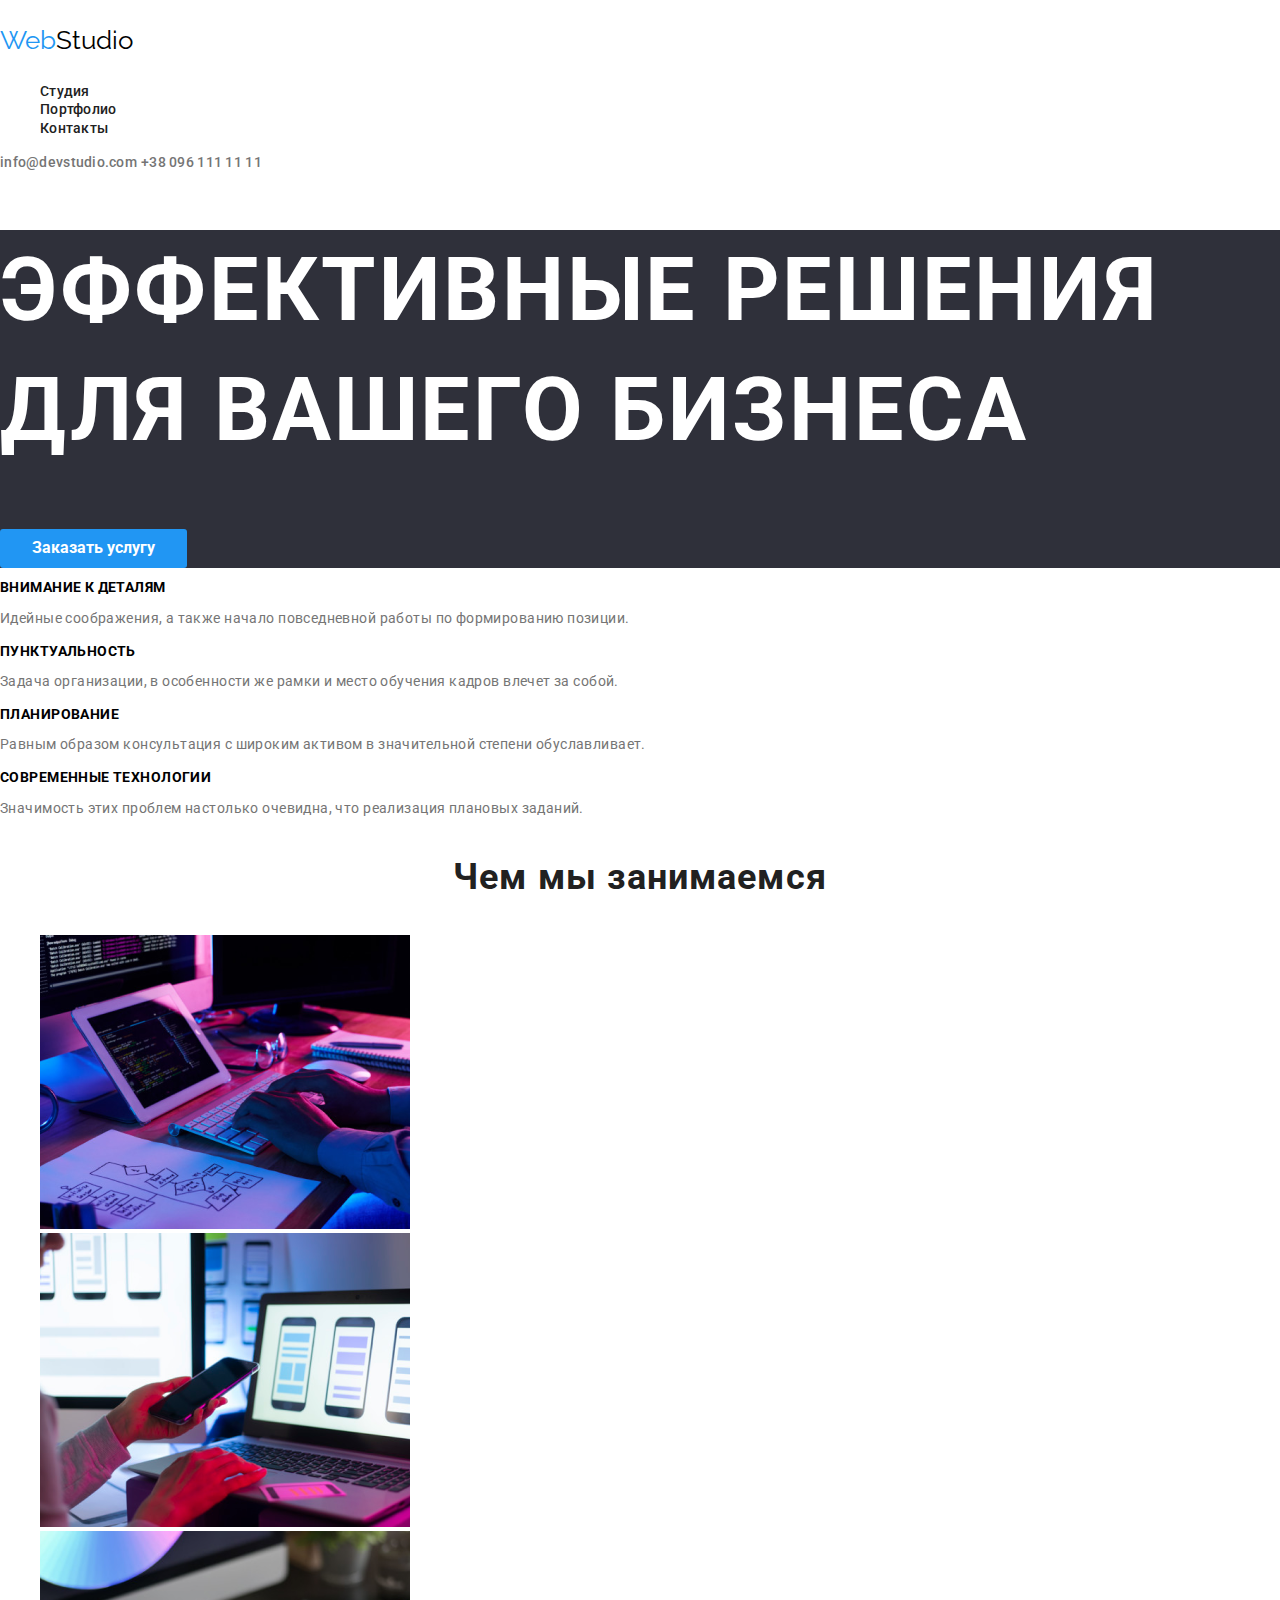
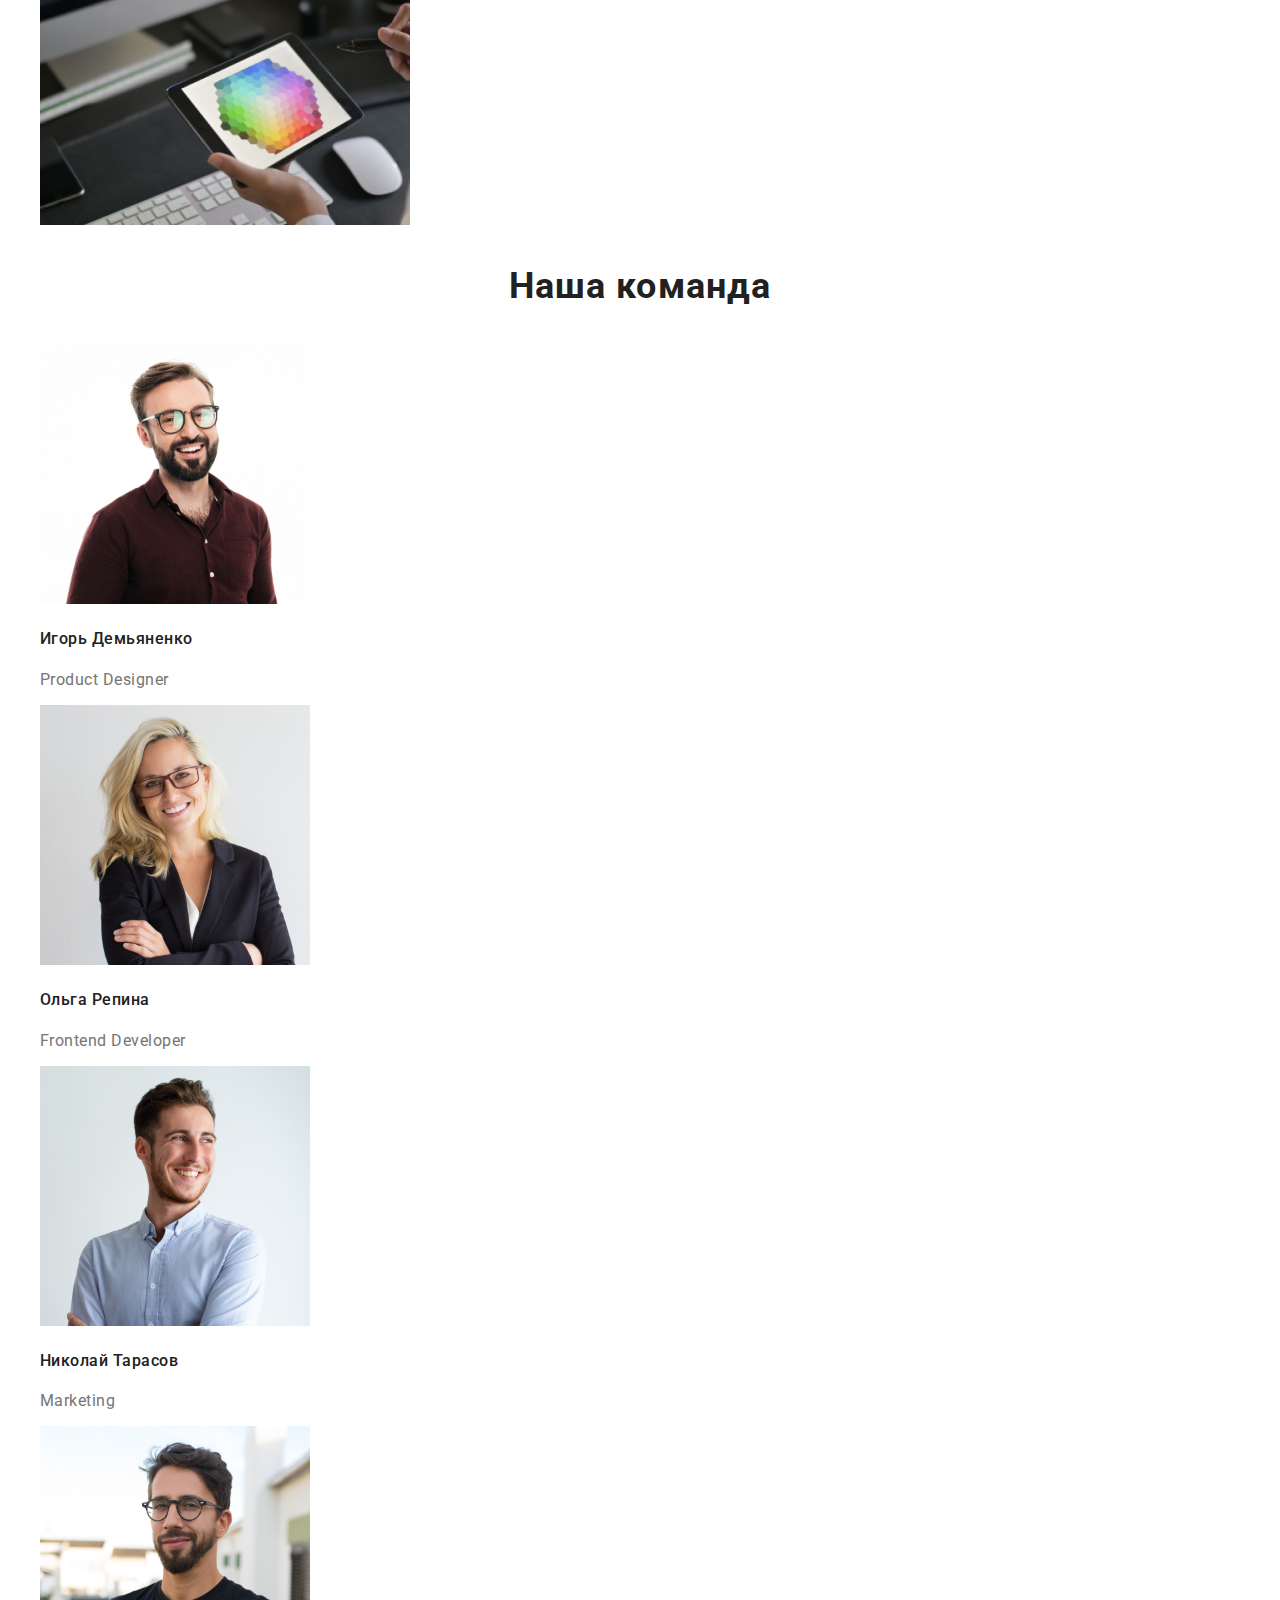
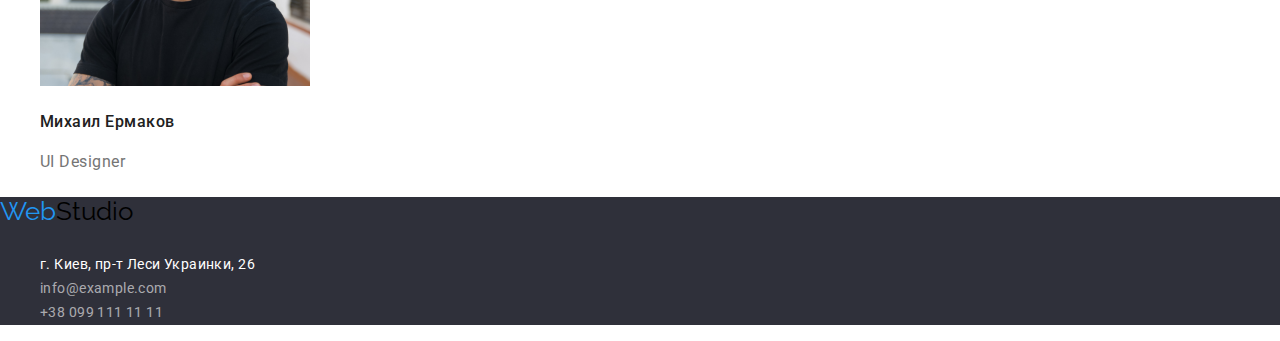
<file: index.html>
<!DOCTYPE html>
<html lang="ru">
<head>
    <meta charset="UTF-8">
    <meta name="viewport" content="width=device-width, initial-scale=1.0">
    <title>WebStudioHM</title>
    <link rel="stylesheet" href="https://cdnjs.cloudflare.com/ajax/libs/modern-normalize/1.0.0/modern-normalize.css">
    <link rel="stylesheet" href="./css/styles.css">
    <link
        href="https://fonts.googleapis.com/css2?family=Raleway:wght@700&family=Roboto:wght@400;700;900&display=swap"
        rel="stylesheet">
    

</head>
<body>
<!--UpLine-->
    <header class="header">
        <!-- <p>Главная</p> -->
        <nav class="navpanel">
            <!-- логотип можно изображением -->
            <!-- <a href="./index.html" aria-label="логотип ВЕБСТУДИО">
            <img src="./img/header/WebStudio.jpg" title="webstudio" alt="WebStudio logo" width="145" height="21">
            </a> -->            
            <a class="site-logo" href="./index.html">
                <p class="site-logo-text"><span class="logo-color-web">Web</span><span class=logo-color-studio>Studio</span></p>
            </a>
            <ul class="navpanel-link link">
                <li>
                    <a class="navpanel-link-list" href="">Студия</a>
                </li>
                <li>
                    <a class="navpanel-link-list" href="./portfolio.html">Портфолио</a>
                </li>
                <li>
                    <a class="navpanel-link-list" href="">Контакты</a>
                </li>
            </ul>
        </nav>
        <!-- phone-mail-header -->
        <address class="address">           
                <a class="header-mail" lang="en" href="mailto:info@devstudio.com">info@devstudio.com</a>
                <a class="header-tel" href="tel:+380961111111">+38 096 111 11 11</a>
        </address>
        
    </header>
    <!-- hero -->
    <main>
        <section class="effective-part">
            <div class="effective-part-main">
                <h1>Эффективные решения для вашего бизнеса</h1>
            </div>
            <div class="effective-part-btn">
                <button class="modal-btn" type="submit">Заказать услугу</button>
            </div>
        </section>
        <!-- features -->
        <section class="section-features">
            <div>
                <h4 class="section-heading">Внимание к деталям</h4>
                <p class="section-heading-bottom">Идейные соображения, а также начало повседневной работы по формированию позиции.</p>
            </div>
            <div>
                <h4 class="section-heading">Пунктуальность</h4>
                <p class="section-heading-bottom">Задача организации, в особенности же рамки и место обучения кадров влечет за собой.</p>
            </div>
            <div>
                <h4 class="section-heading">Планирование</h4>
                <p class="section-heading-bottom">Равным образом консультация с широким активом в значительной степени обуславливает.</p>
                <div>
                    <h4 class="section-heading">Современные технологии</h4>
                    <p class="section-heading-bottom">Значимость этих проблем настолько очевидна, что реализация плановых заданий.</p>
                </div>
            </div>
        </section>
        <!-- what-we-do -->
        <section class="whatwedo">
            <div>
                <h3 class="what-we-do-heading">Чем мы занимаемся</h3>
                <ul class="nomark">
                    <li>
                        <img src="./img/sectionWhatweDo/box-1.png" alt="работает на десктопе" width="370" height="294" title="desktopwork">
                    </li>
                    <li>
                        <img src="./img/sectionWhatweDo/box-2.png" alt="работает на смартфоне" width="370" height="294" title="phonework">
                    </li>
                    <li>
                        <img src="./img/sectionWhatweDo/box-3.png" alt="работает на таблете" width="370" height="294" title="tablework">
                    </li>
                </ul>
            </div>
        </section>
        <!-- ours-team -->
        <section class="ours-team">
            <div>
                <h3 class="ours-team-heading">Наша команда</h3>
                <ul class="nomark">
                    <li>
                        <img src="./img/sectionOURTEAM/img1id.jpg" width="270" height="260" alt="Игорь Демьяненко">
                        <h4 class="ours-team-heading-employe">Игорь Демьяненко</h4>
                        <p class="ours-team-heading-employe-spec" lang="en">Product Designer</p>
                    </li>
                    <li>
                        <img src="./img/sectionOURTEAM/img2or.jpg" width="270" height="260" alt="Ольга Репина">
                        <h4 class="ours-team-heading-employe">Ольга Репина</h4>
                        <p class="ours-team-heading-employe-spec" lang="en">Frontend Developer</p>
                    </li>
                    <li>
                        <img src="./img/sectionOURTEAM/img3nt.jpg" width="270" height="260" alt="Николай Тарасов">
                        <h4 class="ours-team-heading-employe">Николай Тарасов</h4>
                        <p class="ours-team-heading-employe-spec" lang="en">Marketing</p>
                    </li>
                    <li>
                        <img src="./img/sectionOURTEAM/img4me.jpg" width="270" height="260" alt="Михаил Ермаков">
                        <h4 class="ours-team-heading-employe">Михаил Ермаков</h4>
                        <p class="ours-team-heading-employe-spec" lang="en">UI Designer</p>
                    </li>
                </ul>
            </div>

        </section>
    </main>
    <!-- contacts-footer -->
        <footer class="footer">
            <!-- <a href="https://goo.gl/maps/T7kZVf5VMRWnxqEv9" aria-label="логотип ВЕБСТУДИО">
                <img src="./img/header/WebStudio.jpg" width="145" height="21" alt="WebStudioLOGO">            
            </a> -->
            <a class="site-logo" href="./index.html">
                <p class="site-logo-text"><span class="logo-color-web">Web</span><span class=logo-color-studio>Studio</span></p>
            </a>
            <ul class="nomark">
                <li>
                    <a class="footer-map-link" href="https://goo.gl/maps/T7kZVf5VMRWnxqEv9" target="_blank">г. Киев, пр-т Леси Украинки, 26</a>
                </li>
                <li>
                    <a class="footer-mail-link" href="mailto:info@example.com">info@example.com</a>
                </li>
                <li>
                    <a class="footer-tel-link" href="tel:+380991111111">+38 099 111 11 11</a>
                </li>
            </ul>
        </footer>
</body>
</html>
</file>
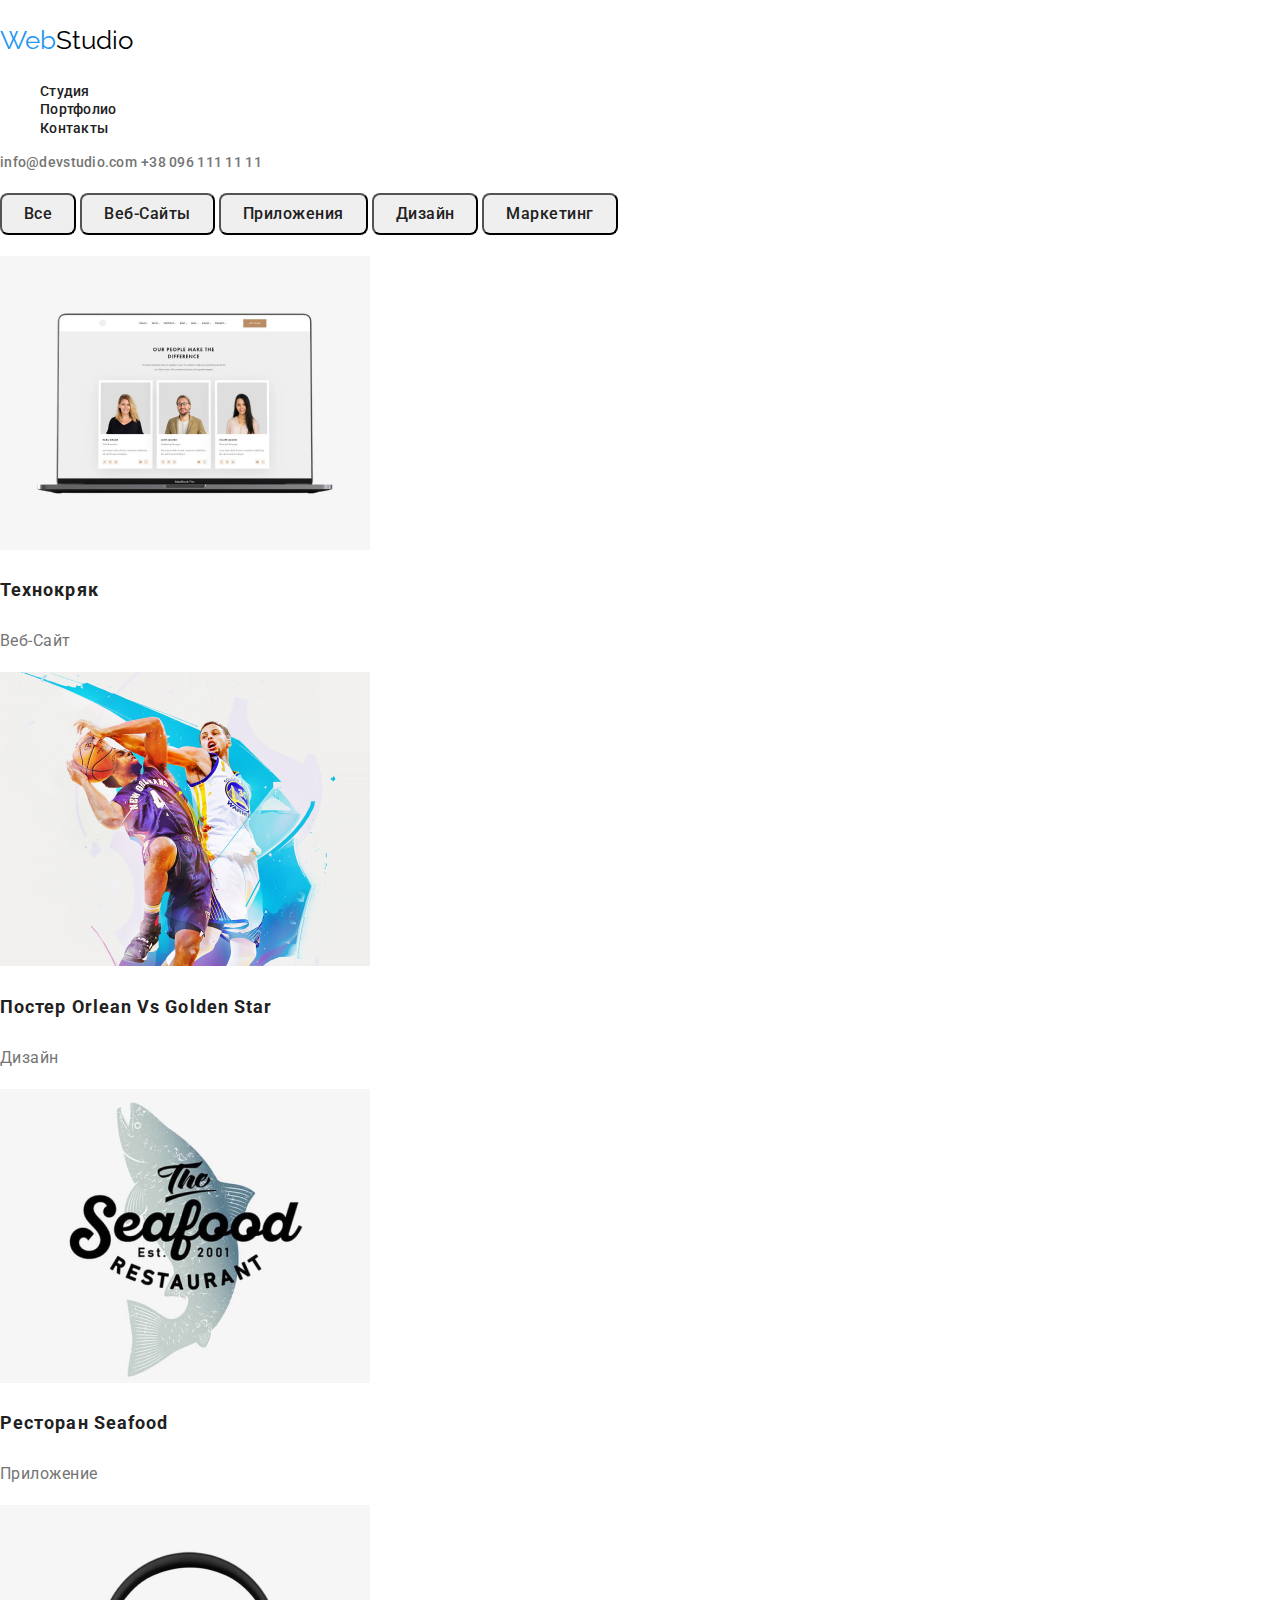
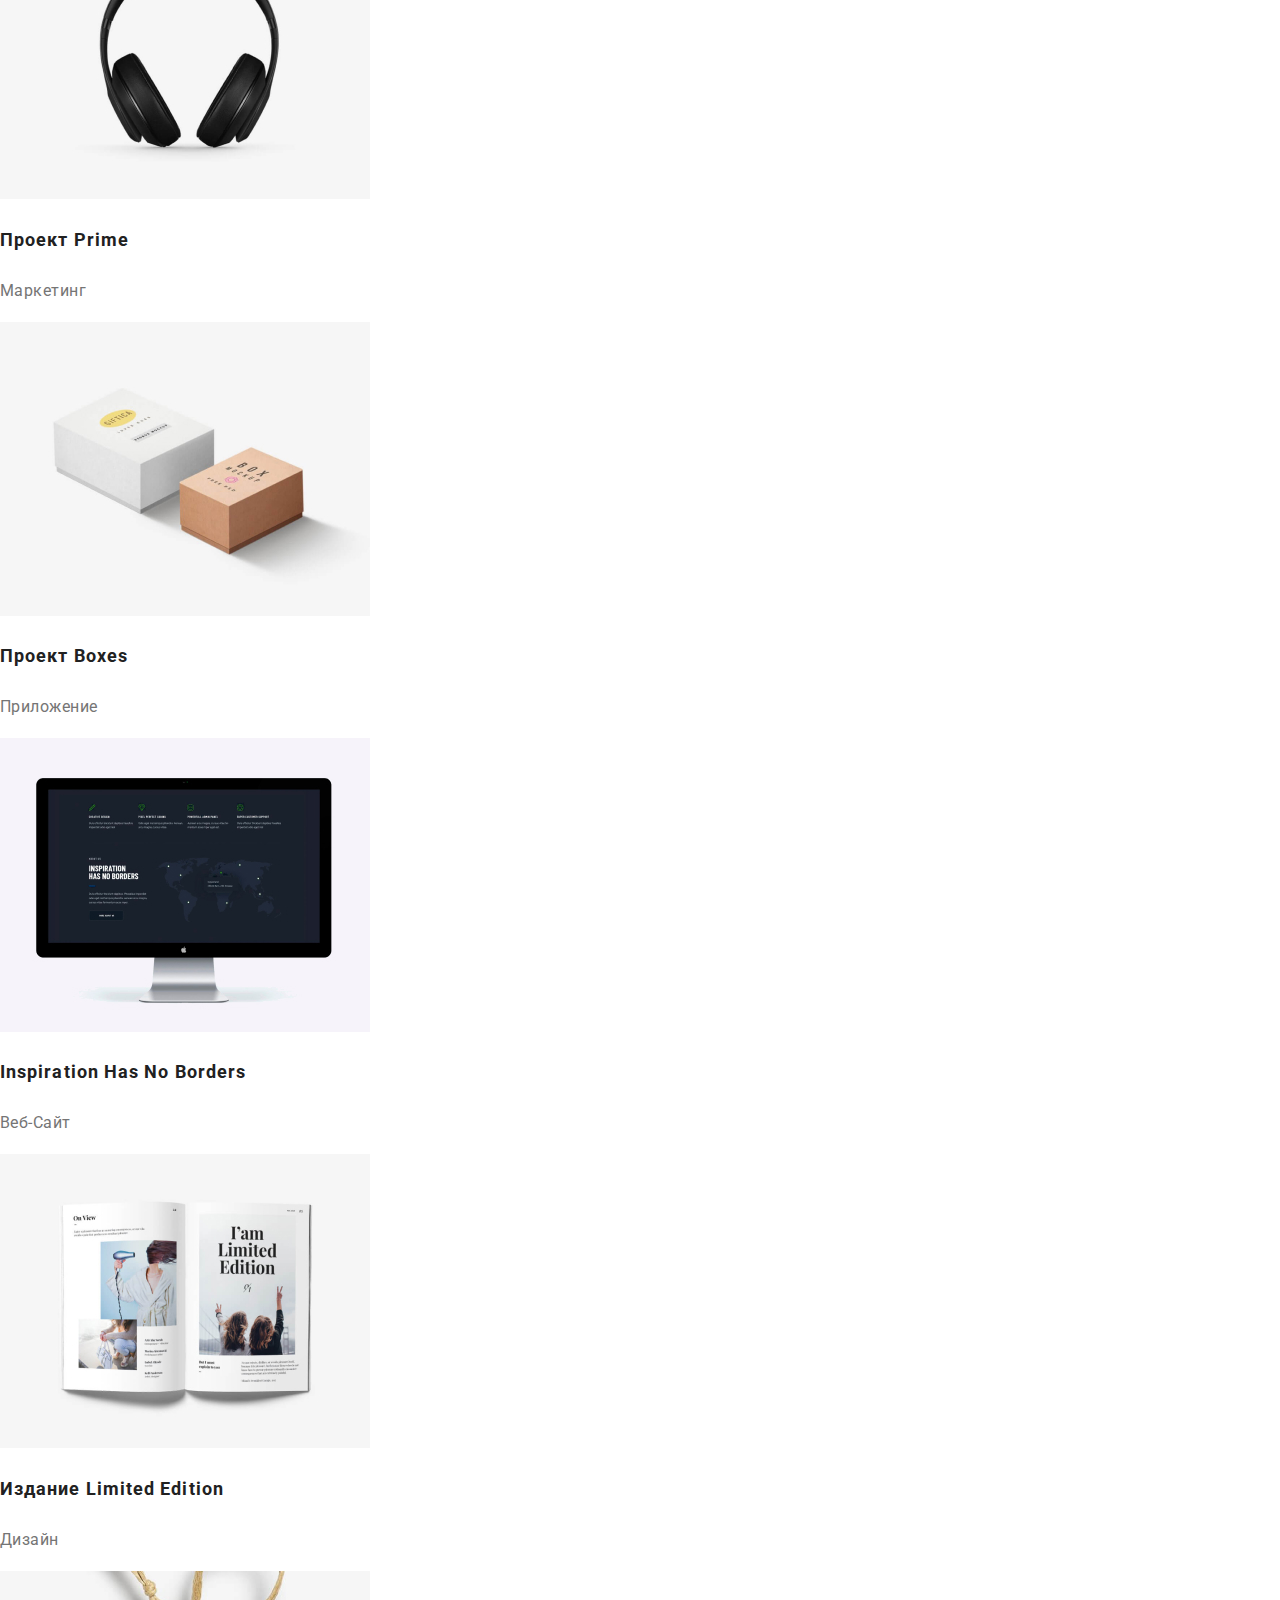
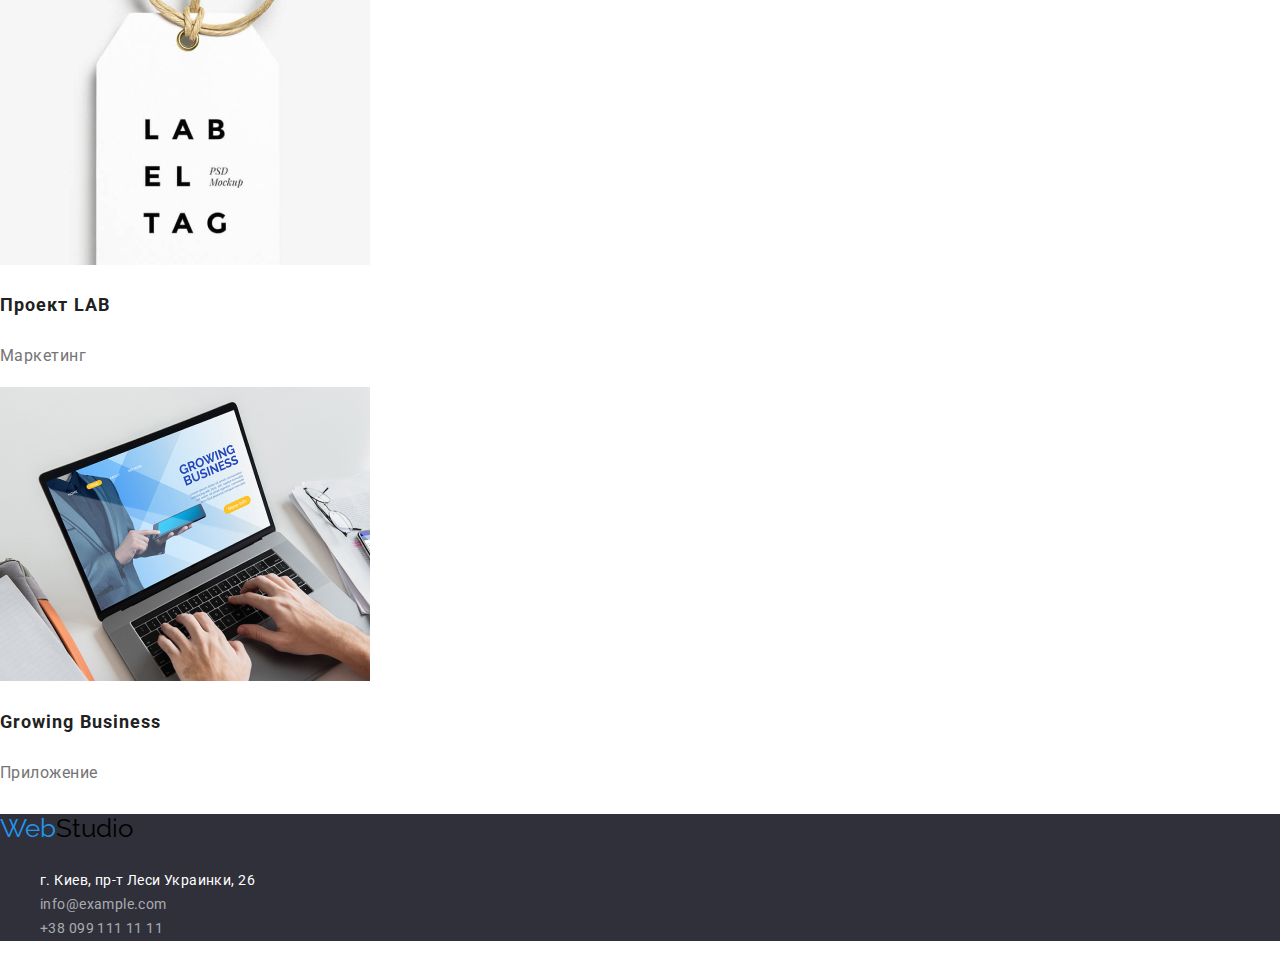
<file: portfolio.html>
<!DOCTYPE html>
<html lang="ru">
<head>
    <meta charset="UTF-8">
    <meta name="viewport" content="width=device-width, initial-scale=1.0">
    <title>portfolio</title>
    <link rel="stylesheet" href="https://cdnjs.cloudflare.com/ajax/libs/modern-normalize/1.0.0/modern-normalize.css">
    <link rel="stylesheet" href="./css/styles.css">
    <link
        href="https://fonts.googleapis.com/css2?family=Raleway:wght@700&family=Roboto:wght@400;700;900&display=swap"
        rel="stylesheet">
</head>
<body>
    <!--UpLine-->
    <header class="header">
        <!-- <p>Главная</p> -->
        <nav class="navpanel">
            
            <a class="site-logo" href="./index.html">
                <p class="site-logo-text"><span class="logo-color-web">Web</span><span class=logo-color-studio>Studio</span></p>
            </a>
            <ul class="navpanel-link link">
                <li>
                    <a class="navpanel-link-list" href="./index.html">Студия</a>
                </li>
                <li>
                    <a class="navpanel-link-list" href="./portfolio.html">Портфолио</a>
                </li>
                <li>
                    <a class="navpanel-link-list" href="">Контакты</a>
                </li>
            </ul>
        </nav>
        <!-- phone-mail-header -->
        <address class="address">           
                <a class="header-mail" lang="en" href="mailto:info@devstudio.com">info@devstudio.com</a>
                <a class="header-tel" href="tel:+380961111111">+38 096 111 11 11</a>
        </address>
    </header>
    <!-- filters --> 
    <section class="filters">
        <div>
            <h4>
                <button class="filter-nav-btn" type="submit">Все</button>
                <button class="filter-nav-btn" type="submit">Веб-сайты</button>
                <button class="filter-nav-btn" type="submit">Приложения</button>
                <button class="filter-nav-btn" type="submit">Дизайн</button>
                <button class="filter-nav-btn" type="submit">Маркетинг</button>
            </h4>
        </div>
    </section>
    <!-- portfolio-all -->
    <section class="portfolio-all">
        <div>
            <a href="">
            <img src="./img/portfolio/технокряк.jpg" alt="Технокряк-Веб-сайт" width="370" height="294">
            </a>
            <h3 class="portfolio-item-heading">Технокряк</h3>
            <p class="portfolio-all-bottom">Веб-сайт</p>
        </div>
        <div>
            <a href="">
            <img src="./img/portfolio/постерньюорлеан.jpg" alt="Постер New Orlean vs Golden Star" width="370" height="294">
            </a>
            <h3 class="portfolio-item-heading">Постер <span lang="en">Orlean vs Golden Star</span> </h3>
            <p class="portfolio-all-bottom">Дизайн</p>
        </div>
        <div>
            <a href="">
            <img src="./img/portfolio/ресторансифуд.jpg" alt="Ресторан Seafood" width="370" height="294">
            </a>
            <h3 class="portfolio-item-heading">Ресторан<span lang="en"> Seafood</span></h3>
            <p class="portfolio-all-bottom">Приложение</p>
        </div>
        <div>
            <a href="">
            <img src="./img/portfolio/проектпрайм.jpg" alt="Проект Prime" width="370" height="294">
            </a>
            <h3 class="portfolio-item-heading">Проект<span lang="en"> Prime</span></h3>
            <p class="portfolio-all-bottom">Маркетинг</p>
        </div>
        <div>
            <a href="">
            <img src="./img/portfolio/проектбоксес.jpg" alt="Проект Boxes" width="370" height="294">
            </a>
            <h3 class="portfolio-item-heading">Проект <span lang="en"> Boxes</span></h3>
            <p class="portfolio-all-bottom">Приложение</p>
        </div>
        <div>
            <a href="">
            <img src="./img/portfolio/инспирейшнхеснобордерс.jpg" alt="Inspiration has no Borders" width="370" height="294">
            </a>
            <h3 class="portfolio-item-heading"><span lang="en">Inspiration has no Borders</span></h3>
            <p class="portfolio-all-bottom">Веб-сайт</p>
        </div>
        <div>
            <a href="">
            <img src="./img/portfolio/изданиелимитедэдишн.jpg" alt="Издание Limited Edition" width="370" height="294">
            </a>
            <h3 class="portfolio-item-heading">Издание<span lang="en"> Limited Edition</span></h3>
            <p class="portfolio-all-bottom">Дизайн</p>
        </div>
        <div>
            <a href="">
            <img src="./img/portfolio/проджектлаб.jpg" alt="Проект LAB" width="370" height="294">
            </a>
            <h3 class="portfolio-item-heading">Проект <span lang="en" >LAB</span></h3>
            <p class="portfolio-all-bottom">Маркетинг</p>
        </div>
        <div>
            <a href="">
            <img src="./img/portfolio/гровингбазинс.jpg" alt="Growing Business" width="370" height="294">
            </a>
            <h3 class="portfolio-item-heading"><span>Growing Business</span></h3>
            <p class="portfolio-all-bottom">Приложение</p>
        </div>
    </section>
    <!-- contacts-footer -->
    <footer class="footer">
        <!-- <a href="https://goo.gl/maps/T7kZVf5VMRWnxqEv9" aria-label="логотип ВЕБСТУДИО">
            <img src="./img/header/WebStudio.jpg" width="145" height="21" alt="WebStudioLOGO">
        </a> -->
        <a class="site-logo" href="./index.html">
            <p class="site-logo-text"><span class="logo-color-web">Web</span><span class=logo-color-studio>Studio</span></p>
        </a>
        <ul class="nomark">
            <li>
                <a class="footer-map-link" href="https://goo.gl/maps/T7kZVf5VMRWnxqEv9" target="_blank">г. Киев, пр-т Леси Украинки, 26</a>
            </li>
            <li>
                <a class="footer-mail-link" href="mailto:info@example.com">info@example.com</a>
            </li>
            <li>
                <a class="footer-tel-link" href="tel:+380991111111">+38 099 111 11 11</a>
            </li>
        </ul>
    </footer>
</body>
</html>
</file>
<file: css/styles.css>
body {
    background-color: #ffffff;
    font-family: Roboto, sans-serif;
    font-style: normal;

}


.logo-color-web { 
    color: #2196F3;
}

.logo-color-studio {
    color: #000000;
} 

.site-logo {
    text-decoration: none;
}

.site-logo-text {
    font-family: Raleway, sans-serif;
    font-style: normal;
    font-size: 26px;
}
.nomark {
    list-style: none;
}

.navpanel-link-list {    
    font-weight: 500;
    font-size: 14px;
    line-height: 0.143;
    letter-spacing: 0.02em;
    color: #212121;
    text-decoration: none;
}

.navpanel-link-list:hover,
.navpanel-link-list:focus,
.header-mail:hover,
.header-mail:focus,
.header-tel:hover,
.header-tel:focus {
    color: #2196F3;
}


.link {
    list-style: none;
}

.header-mail {
    font-weight: 500;
    font-size: 14px;
    line-height: 0.143;
    letter-spacing: 0.02em;
    color: #757575;
    text-decoration: none;
    font-style: normal;
}

.header-tel {
    font-weight: 500;
    font-size: 14px;
    line-height: 0.143;
    letter-spacing: 0.02em;
    color: #757575;
    text-decoration: none;
    font-style: normal;
}

.effective-part-main {   
    font-weight: 900;
    font-size: 44px;
    line-height: 1.364;
    letter-spacing: 0.06em;
    text-transform: uppercase;
    color: #FFFFFF;

}
.effective-part {
    background-color:#2F303A;
    
}

/* .effective-part-btn {
    
} */

/* .modal-btn:hover,
.modal-btn:focus {
    text-decoration: none;
} */

.modal-btn {
    font-family: Roboto;
    font-style: normal;
    font-weight: 700;
    font-size: 16px;
    text-decoration: none;
    color: #ffffff;
    background-color: #2196F3;
    border: none;
    padding: 10px 32px;
    border-radius: 3px;
    cursor: pointer;
    
}

/*    box-shadow: 0px 1px 5px 0px rgba(0, 0, 0, 0.2),
0px 2px 2px 0px rgba(0, 0, 0, 0.14), 0px 3px 1px -2px rgba(0, 0, 0, 0.12); 
display: inline-flex;
border: none;
border-radius: 3px;*/

.section-heading {
    font-weight: bold;
    font-size: 14px;
    line-height: 0.143;
    letter-spacing: 0.03em;
    text-transform: uppercase;
}

.section-heading-bottom {
    font-weight: normal;
    font-size: 14px;
    line-height: 1.714;
    letter-spacing: 0.03em;
    color: #757575;

}


.what-we-do-heading, .ours-team-heading  {
    font-weight: bold;
    font-size: 36px;
    line-height: 1.166;
    text-align: center;
    letter-spacing: 0.03em;
    color: #212121;

}

.ours-team-heading-employe {
    font-weight: 500;
    font-size: 16px;
    line-height: 1.187;
    letter-spacing: 0.03em;
    color: #212121;

}

.ours-team-heading-employe-spec {
    font-weight: normal;
    font-size: 16px;
    line-height: 19px;
    letter-spacing: 0.03em;
    color: #757575;
    
}

.footer {
    background-color: #2F303A;
    text-decoration: none;
}

.footer-map-link {
    font-weight: normal;
    font-size: 14px;
    line-height: 1.714;
    letter-spacing: 0.03em;
    color: #FFFFFF;
    text-decoration: none;
}

.footer-mail-link, .footer-tel-link {
    font-weight: normal;
    font-size: 14px;
    line-height: 1.714;
    letter-spacing: 0.03em;
    color: rgba(255, 255, 255, 0.6);
    text-decoration: none;

}


.filter-nav-btn:hover,
.filter-nav-btn:focus {
    color: #ffffff;
    background-color: #2196F3;
    

}


.filter-nav-btn {
    font-family: Roboto;
    font-style: normal;
    color: #212121;
    font-weight: 500;
    font-size: 16px;
    line-height: 26px;
    text-align: center;
    letter-spacing: 0.03em;
    cursor: pointer;
    padding: 6px 22px;
    border-radius: 8px;
    text-transform: capitalize;
}


.portfolio-item-heading {
    font-weight: bold;
    font-size: 18px;
    line-height: 2.000;
    letter-spacing: 0.06em;
    color: #212121;
    text-transform: capitalize;
}

.portfolio-all-bottom {
    
    font-weight: normal;
    font-size: 16px;
    line-height: 1.875;
    letter-spacing: 0.03em;
    color: #757575;
    text-transform: capitalize;


}
</file>
